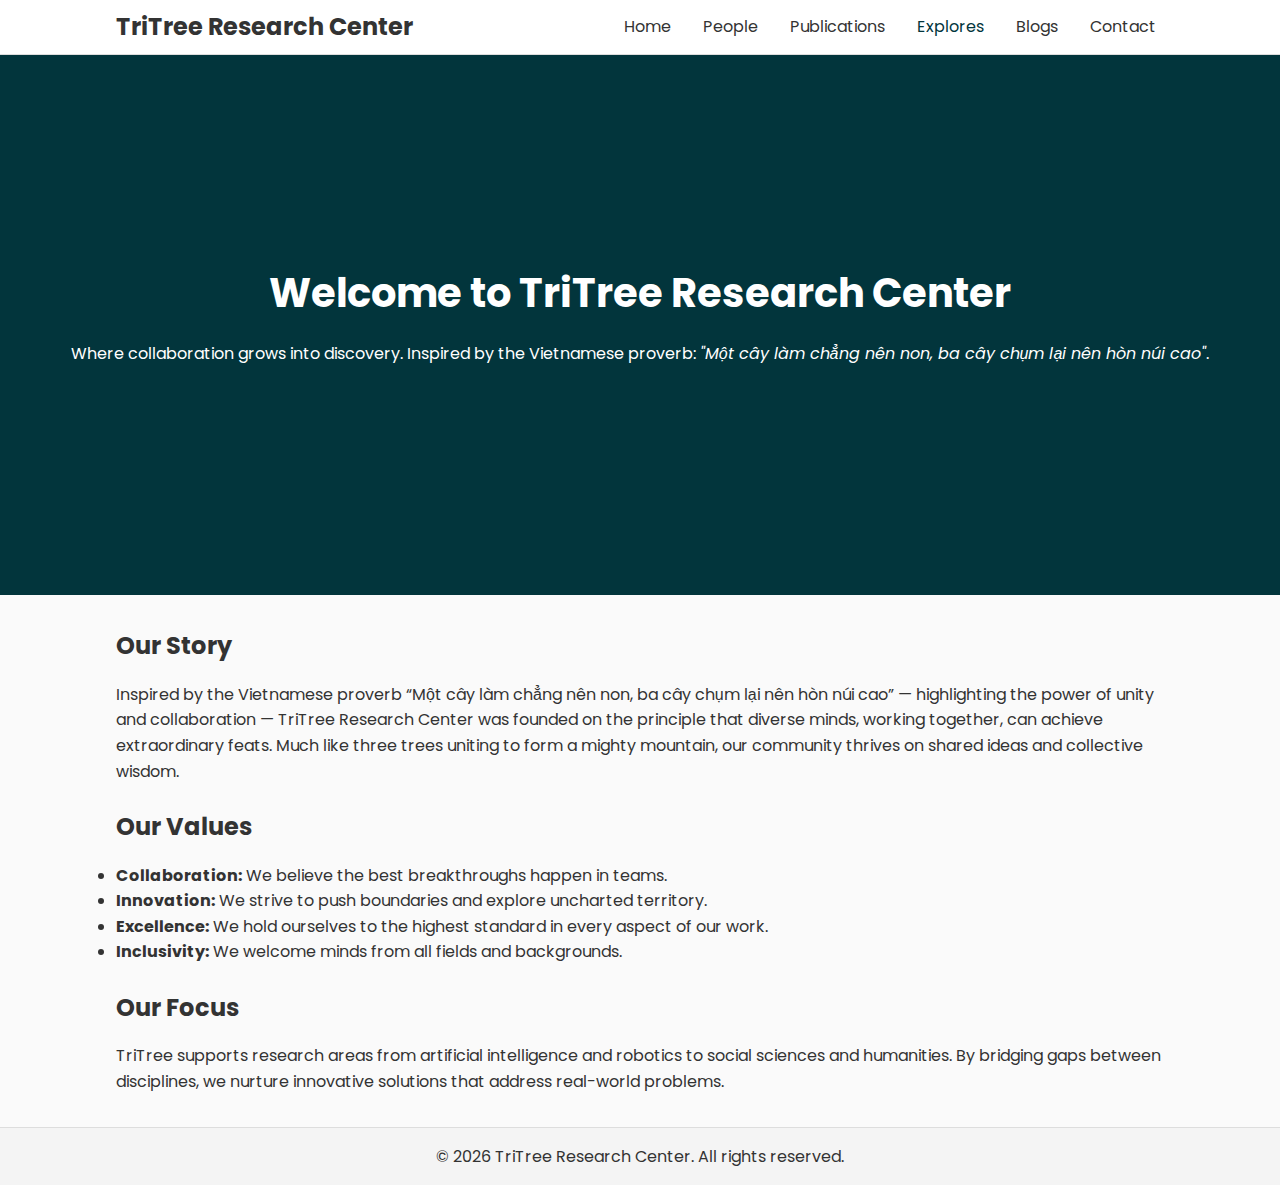
<file: index.html>
<!DOCTYPE html>
<html lang="en">
<head>
  <meta charset="UTF-8" />
  <meta name="viewport" content="width=device-width, initial-scale=1.0" />
  <title>TriTree Research Center</title>

  <link rel="preconnect" href="https://fonts.googleapis.com" />
  <link rel="preconnect" href="https://fonts.gstatic.com" crossorigin />
  <link href="https://fonts.googleapis.com/css2?family=Poppins:wght@300;400;500;700&display=swap" rel="stylesheet" />

  <link rel="stylesheet" href="style.css" />
</head>
<body>
  <!-- Navigation -->
  <header class="main-header">
    <nav class="navbar">
      <div class="logo">TriTree Research Center</div>
      <ul class="nav-links" id="navLinks">
        <li><a href="index.html">Home</a></li>
        <li><a href="people.html">People</a></li>
        <li><a href="publications.html">Publications</a></li>
        <li><a href="explores.html" class="active">Explores</a></li>
        <li><a href="blogs.html">Blogs</a></li>
        <li><a href="contact.html">Contact</a></li>
      </ul>
      <button class="nav-toggle" id="navToggle" onclick="toggleNav()">☰</button>
    </nav>
  </header>

  <!-- Hero Section -->
  <section class="hero">
    <div class="hero-text">
      <h1>Welcome to TriTree Research Center</h1>
      <p>
        Where collaboration grows into discovery. Inspired by the Vietnamese proverb:
        <em>"Một cây làm chẳng nên non, ba cây chụm lại nên hòn núi cao"</em>.
      </p>
    </div>
  </section>

  <!-- Main Content -->
  <section class="content">
    <h2>Our Story</h2>
    <p>
      Inspired by the Vietnamese proverb “Một cây làm chẳng nên non, ba cây chụm lại nên hòn núi cao” — highlighting the power of unity and collaboration — TriTree Research Center was founded on the principle that diverse minds, working together, can achieve extraordinary feats. Much like three trees uniting to form a mighty mountain, our community thrives on shared ideas and collective wisdom.
    </p>

    <h2>Our Values</h2>
    <ul>
      <li><strong>Collaboration:</strong> We believe the best breakthroughs happen in teams.</li>
      <li><strong>Innovation:</strong> We strive to push boundaries and explore uncharted territory.</li>
      <li><strong>Excellence:</strong> We hold ourselves to the highest standard in every aspect of our work.</li>
      <li><strong>Inclusivity:</strong> We welcome minds from all fields and backgrounds.</li>
    </ul>

    <h2>Our Focus</h2>
    <p>
      TriTree supports research areas from artificial intelligence and robotics to social sciences and humanities. By bridging gaps between disciplines, we nurture innovative solutions that address real-world problems.
    </p>
  </section>

  <!-- Footer -->
  <footer class="main-footer">
    <p>&copy; <span id="year"></span> TriTree Research Center. All rights reserved.</p>
  </footer>

  <script src="script.js"></script>
</body>
</html>
</file>
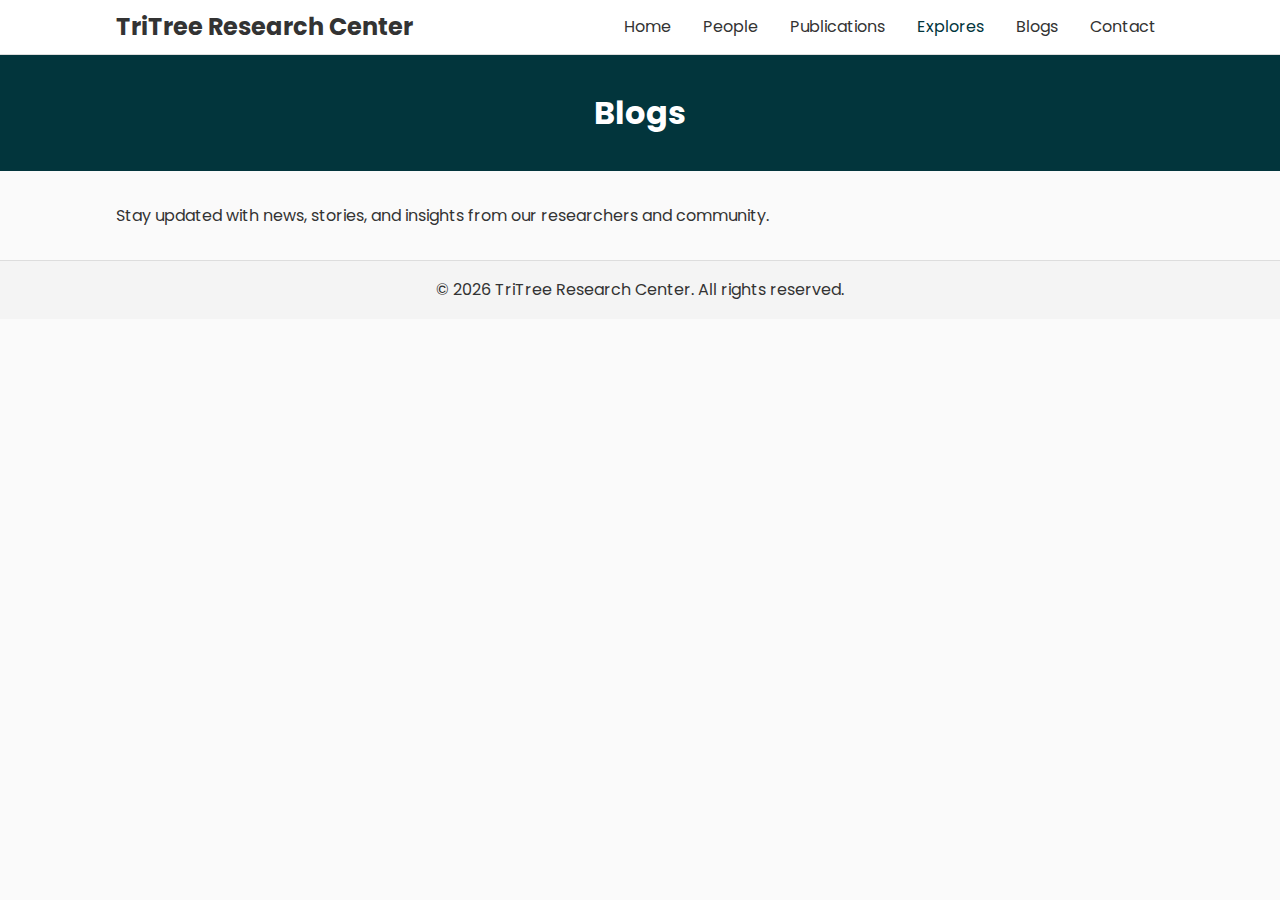
<file: blogs.html>
<!DOCTYPE html>
<html lang="en">
<head>
  <meta charset="UTF-8" />
  <meta name="viewport" content="width=device-width, initial-scale=1.0"/>
  <title>Blogs | TriTree Research Center</title>

  <link rel="preconnect" href="https://fonts.googleapis.com" />
  <link rel="preconnect" href="https://fonts.gstatic.com" crossorigin />
  <link 
    href="https://fonts.googleapis.com/css2?family=Poppins:wght@300;400;500;700&display=swap" 
    rel="stylesheet"
  />
  
  <link rel="stylesheet" href="style.css" />
</head>
<body>
    <!-- Navigation -->
    <header class="main-header">
      <nav class="navbar">
        <div class="logo">TriTree Research Center</div>
        <ul class="nav-links" id="navLinks">
          <li><a href="index.html">Home</a></li>
          <li><a href="people.html">People</a></li>
          <li><a href="publications.html">Publications</a></li>
          <li><a href="explores.html" class="active">Explores</a></li>
          <li><a href="blogs.html">Blogs</a></li>
          <li><a href="contact.html">Contact</a></li>
        </ul>
        <!-- Optional Mobile Menu Button -->
        <button class="nav-toggle" id="navToggle" onclick="toggleNav()">☰</button>
      </nav>
    </header>

  <section class="page-header">
    <h1>Blogs</h1>
  </section>

  <section class="content">
    <p>Stay updated with news, stories, and insights from our researchers and community.</p>
    <!-- Add blog articles here -->
  </section>

  <footer class="main-footer">
    <p>&copy; <span id="year"></span> TriTree Research Center. All rights reserved.</p>
  </footer>

  <script src="script.js"></script>
</body>
</html>
</file>
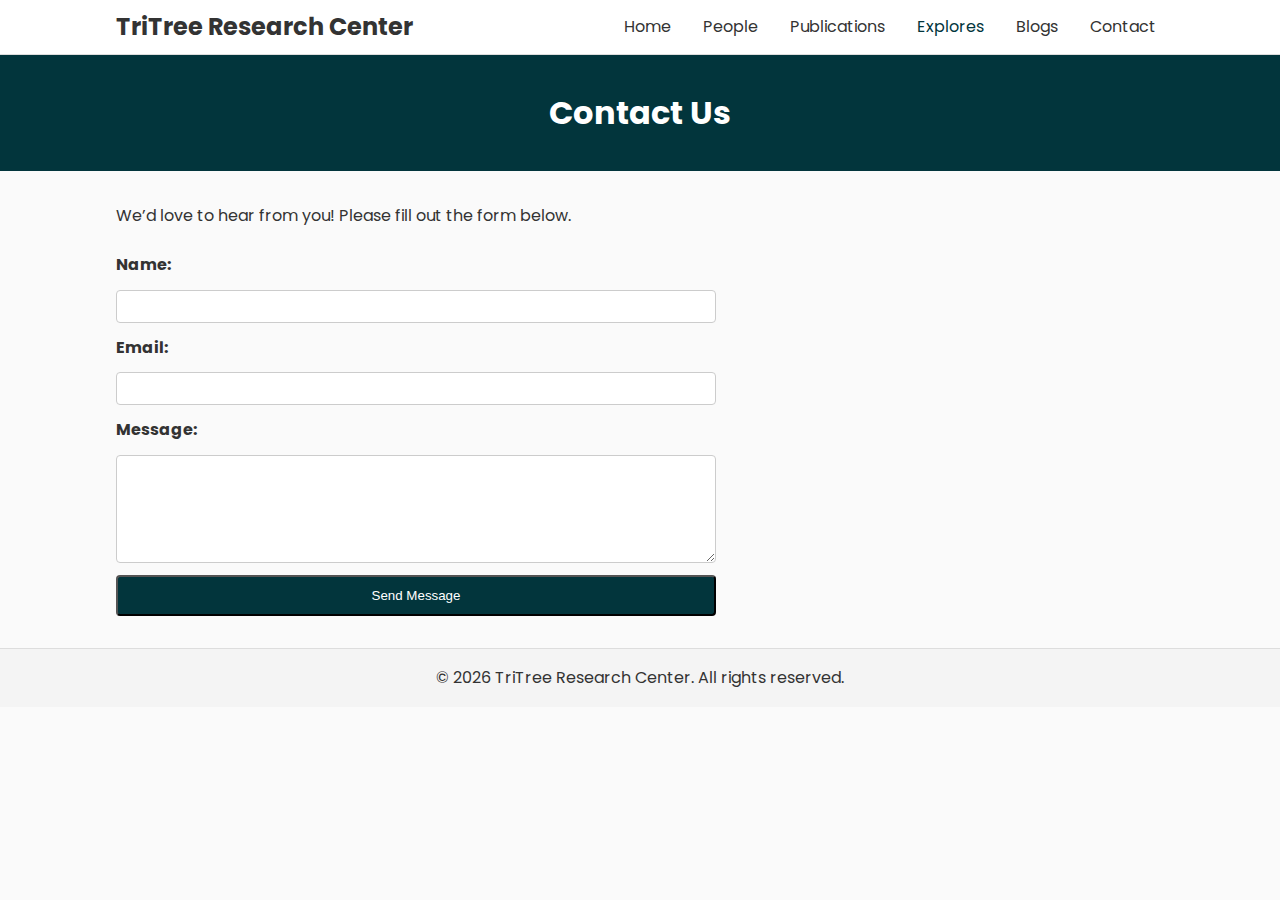
<file: contact.html>
<!DOCTYPE html>
<html lang="en">
<head>
  <meta charset="UTF-8" />
  <meta name="viewport" content="width=device-width, initial-scale=1.0"/>
  <title>Contact | TriTree Research Center</title>

  <link rel="preconnect" href="https://fonts.googleapis.com" />
  <link rel="preconnect" href="https://fonts.gstatic.com" crossorigin />
  <link 
    href="https://fonts.googleapis.com/css2?family=Poppins:wght@300;400;500;700&display=swap" 
    rel="stylesheet"
  />
  
  <link rel="stylesheet" href="style.css" />
</head>
<body>
  <!-- Navigation -->
  <header class="main-header">
    <nav class="navbar">
      <div class="logo">TriTree Research Center</div>
      <ul class="nav-links" id="navLinks">
        <li><a href="index.html">Home</a></li>
        <li><a href="people.html">People</a></li>
        <li><a href="publications.html">Publications</a></li>
        <li><a href="explores.html" class="active">Explores</a></li>
        <li><a href="blogs.html">Blogs</a></li>
        <li><a href="contact.html">Contact</a></li>
      </ul>
      <!-- Optional Mobile Menu Button -->
      <button class="nav-toggle" id="navToggle" onclick="toggleNav()">☰</button>
    </nav>
  </header>

  <!-- Page Header -->
  <section class="page-header">
    <h1>Contact Us</h1>
  </section>

  <!-- Contact Form -->
  <section class="content">
    <p>We’d love to hear from you! Please fill out the form below.</p>
    <form class="contact-form" action="#" method="post">
      <label for="name">Name:</label>
      <input type="text" id="name" name="name" required />

      <label for="email">Email:</label>
      <input type="email" id="email" name="email" required />

      <label for="message">Message:</label>
      <textarea id="message" name="message" rows="6" required></textarea>

      <button type="submit" class="btn">Send Message</button>
    </form>
  </section>

  <!-- Footer -->
  <footer class="main-footer">
    <p>&copy; <span id="year"></span> TriTree Research Center. All rights reserved.</p>
  </footer>

  <script src="script.js"></script>
</body>
</html>
</file>
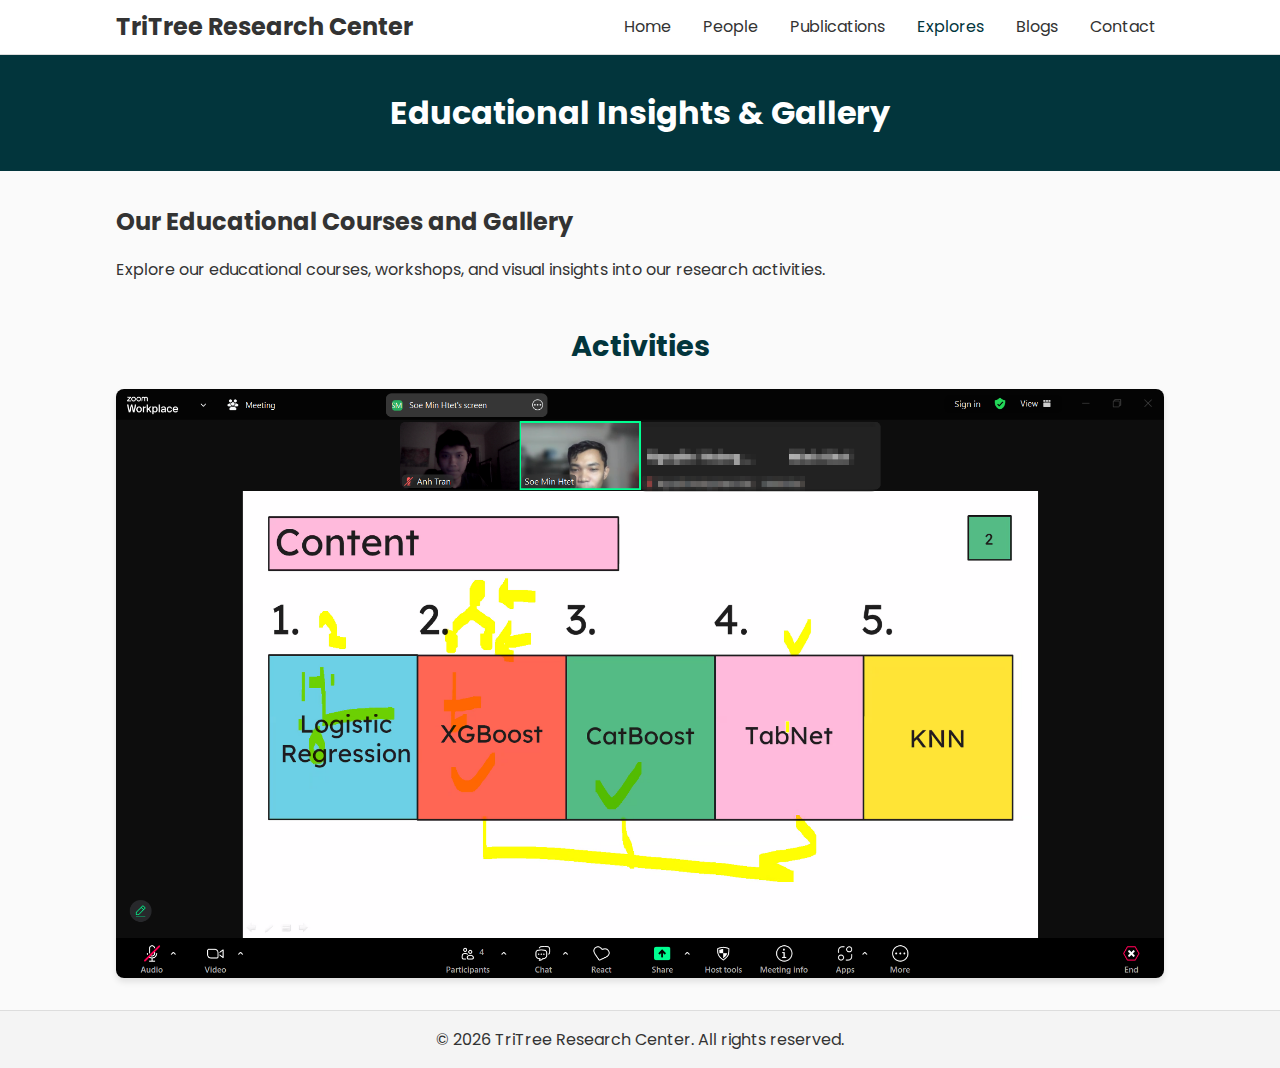
<file: explores.html>
<!DOCTYPE html>
<html lang="en">
<head>
  <meta charset="UTF-8" />
  <meta name="viewport" content="width=device-width, initial-scale=1.0"/>
  <title>Explores | TriTree Research Center</title>

  <link rel="preconnect" href="https://fonts.googleapis.com" />
  <link rel="preconnect" href="https://fonts.gstatic.com" crossorigin />
  <link 
    href="https://fonts.googleapis.com/css2?family=Poppins:wght@300;400;500;700&display=swap" 
    rel="stylesheet"
  />
  
  <link rel="stylesheet" href="style.css" />

  <style>
    .gallery-container {
      display: grid;
      grid-template-columns: repeat(auto-fit, minmax(200px, 1fr));
      gap: 16px;
      margin-top: 20px;
    }

    .gallery-container img {
      width: 100%;
      height: auto; /* Maintain aspect ratio */
      object-fit: contain; /* Show entire image */
      border-radius: 8px;
      box-shadow: 0 4px 6px rgba(0,0,0,0.1);
    }


    .section-title {
      margin-top: 40px;
      margin-bottom: 20px;
      font-size: 1.8rem;
      text-align: center;
      color: #02353c;
    }
  </style>
</head>
<body>
    <!-- Navigation -->
    <header class="main-header">
      <nav class="navbar">
        <div class="logo">TriTree Research Center</div>
        <ul class="nav-links" id="navLinks">
          <li><a href="index.html">Home</a></li>
          <li><a href="people.html">People</a></li>
          <li><a href="publications.html">Publications</a></li>
          <li><a href="explores.html" class="active">Explores</a></li>
          <li><a href="blogs.html">Blogs</a></li>
          <li><a href="contact.html">Contact</a></li>
        </ul>
        <!-- Optional Mobile Menu Button -->
        <button class="nav-toggle" id="navToggle" onclick="toggleNav()">☰</button>
      </nav>
    </header>

  <section class="page-header">
    <h1>Educational Insights & Gallery</h1>
  </section>

  <section class="content">
    <h2>Our Educational Courses and Gallery</h2>
    <p>Explore our educational courses, workshops, and visual insights into our research activities.</p>

    <h2 class="section-title">Activities</h2>
    <div class="gallery-container">
      <img src="images\gallery\2025_Research\20250307_Classroom.png" alt="Classroom activity 1">
      <!-- <img src="images\gallery\2025_Research\20250307_Classroom_02.png" alt="Classroom activity 2"> -->
      <!-- <img src="path-to-image3.jpg" alt="Classroom activity 3">
      <img src="path-to-image4.jpg" alt="Classroom activity 4">
      <img src="path-to-image5.jpg" alt="Classroom activity 5">
      <img src="path-to-image6.jpg" alt="Classroom activity 6">
      <img src="path-to-image7.jpg" alt="Classroom activity 7">
      <img src="path-to-image8.jpg" alt="Classroom activity 8"> -->
    </div>
  </section>

  <footer class="main-footer">
    <p>&copy; <span id="year"></span> TriTree Research Center. All rights reserved.</p>
  </footer>

  <script src="script.js"></script>
</body>
</html>
</file>
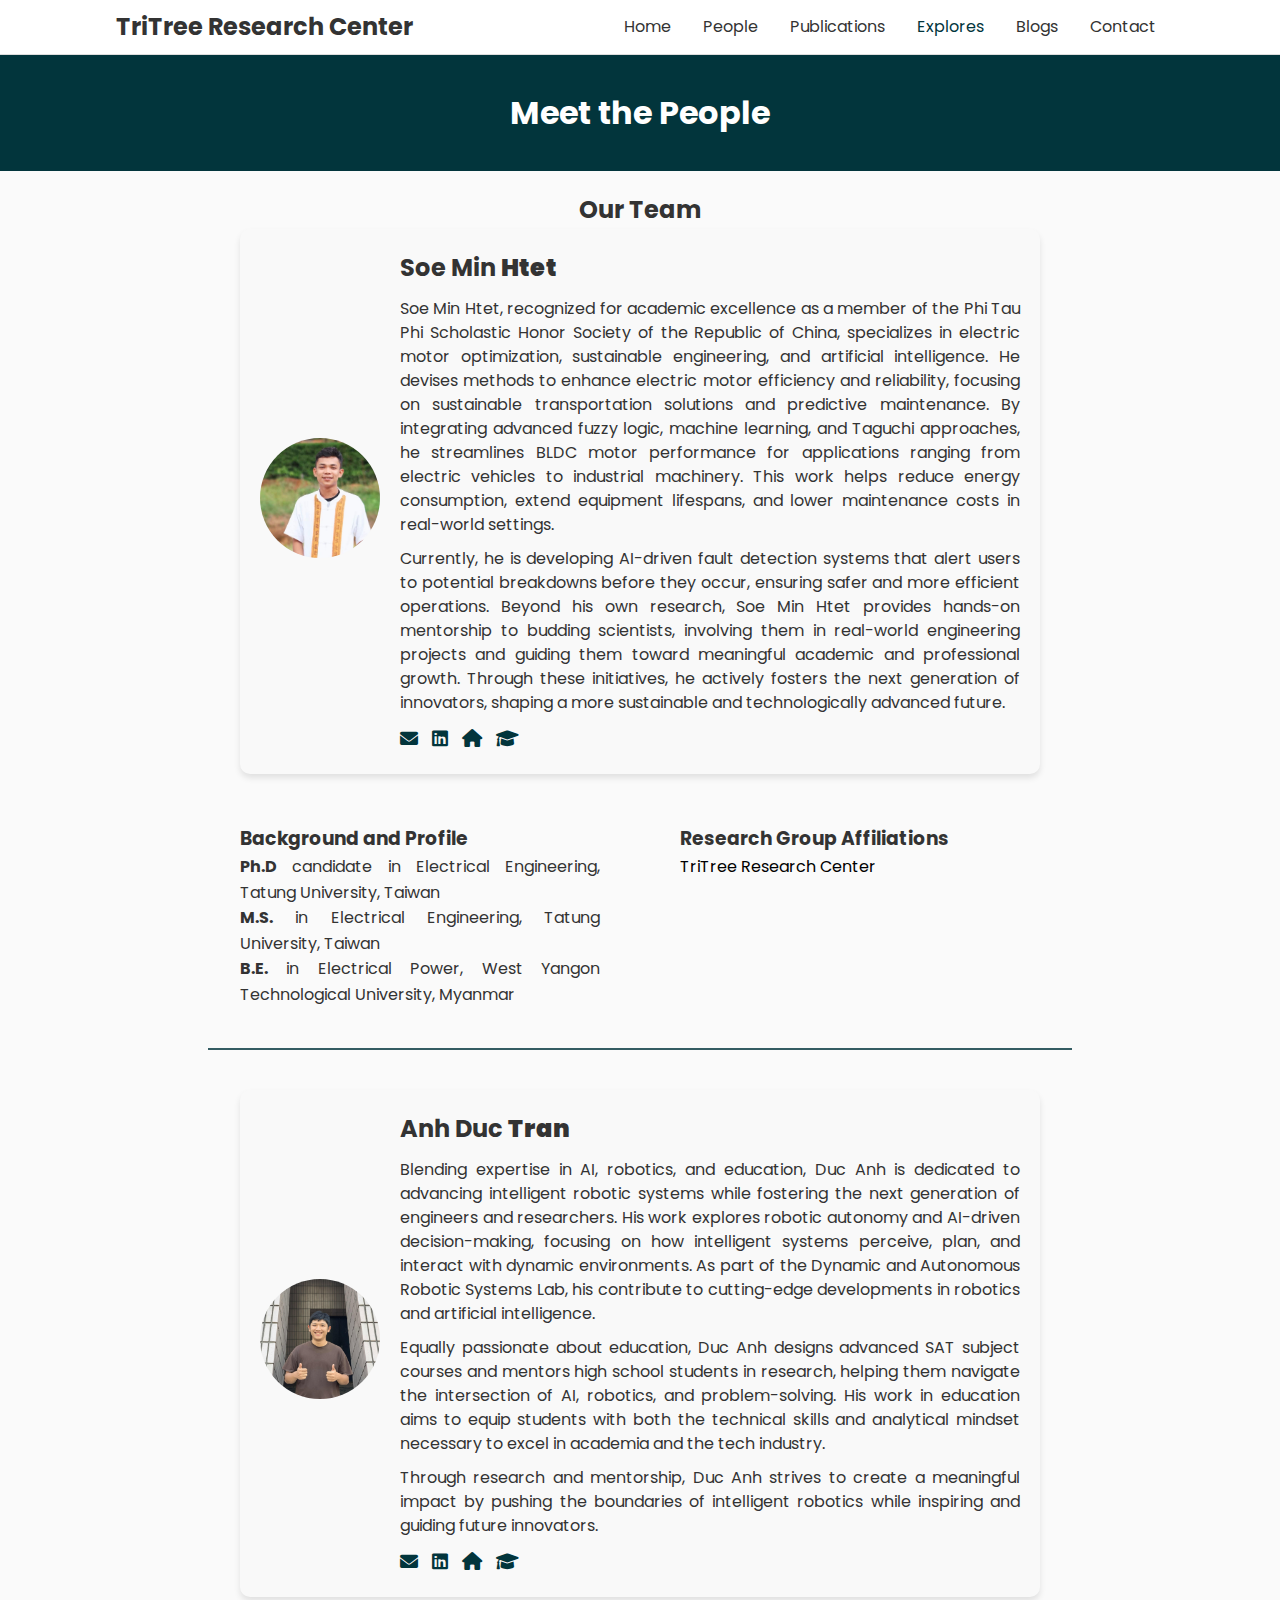
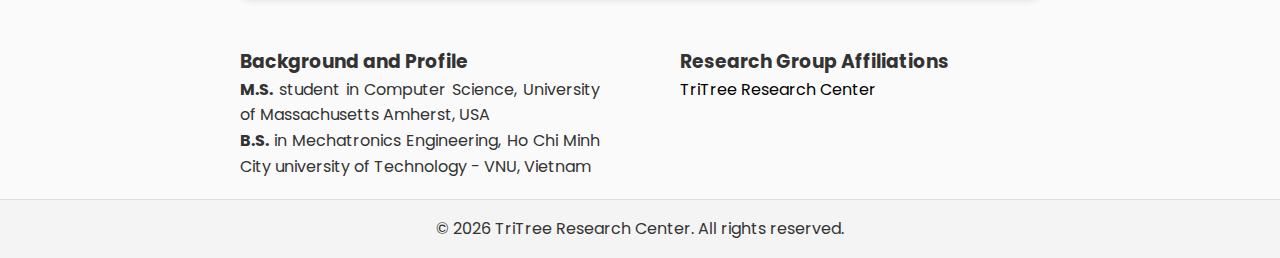
<file: people.html>
<!DOCTYPE html>
<html lang="en">

<head>
  <meta charset="UTF-8" />
  <meta name="viewport" content="width=device-width, initial-scale=1.0" />
  <title>People | TriTree Research Center</title>

  <link rel="preconnect" href="https://fonts.googleapis.com" />
  <link rel="preconnect" href="https://fonts.gstatic.com" crossorigin />
  <link href="https://fonts.googleapis.com/css2?family=Poppins:wght@300;400;500;700&display=swap" rel="stylesheet" />

  <!-- Font Awesome for Icons -->
  <link rel="stylesheet" href="https://cdnjs.cloudflare.com/ajax/libs/font-awesome/6.0.0/css/all.min.css">

  <link rel="stylesheet" href="style.css" />
</head>

<body>
  <!-- Navigation Bar -->
  <header class="main-header">
    <nav class="navbar">
      <div class="logo">TriTree Research Center</div>
      <ul class="nav-links" id="navLinks">
        <li><a href="index.html">Home</a></li>
        <li><a href="people.html">People</a></li>
        <li><a href="publications.html">Publications</a></li>
        <li><a href="explores.html" class="active">Explores</a></li>
        <li><a href="blogs.html">Blogs</a></li>
        <li><a href="contact.html">Contact</a></li>
      </ul>
      <button class="nav-toggle" id="navToggle" onclick="toggleNav()">☰</button>
    </nav>
  </header>

  <!-- Page Header -->
  <section class="page-header">
    <h1>Meet the People</h1>
  </section>

  <!-- Faculty/People Section -->
  <section class="faculty-profile">
    <h2>Our Team</h2>

    <div class="faculty-container">
      <!-- Faculty Member 1 -->
      <div class="faculty-card">
        <div class="faculty-image">
          <img src="images/faculty/faculty_soe_min_htet.jpg" alt="Soe Min Htet">
        </div>
        <div class="faculty-info">
          <h3>Soe Min <strong>Htet</strong></h3>
          <!-- <p class="faculty-title">(Chair)</p> -->
          <p class="faculty-desc">
            Soe Min Htet, recognized for academic excellence as a member of the Phi Tau Phi Scholastic Honor Society
            of the Republic of China, specializes in electric motor optimization, sustainable engineering, and artificial
            intelligence. He devises methods to enhance electric motor efficiency and reliability, focusing on sustainable
            transportation solutions and predictive maintenance. By integrating advanced fuzzy logic, machine learning, and
            Taguchi approaches, he streamlines BLDC motor performance for applications ranging from electric vehicles to
            industrial machinery. This work helps reduce energy consumption, extend equipment lifespans, and lower maintenance
            costs in real-world settings.
          </p>

          <p class="faculty-desc">
            Currently, he is developing AI-driven fault detection systems that alert users to potential breakdowns before
            they occur, ensuring safer and more efficient operations. Beyond his own research, Soe Min Htet provides hands-on
            mentorship to budding scientists, involving them in real-world engineering projects and guiding them toward
            meaningful academic and professional growth. Through these initiatives, he actively fosters the next generation
            of innovators, shaping a more sustainable and technologically advanced future.
          </p>

          <div class="social-icons">
            <a href="#"><i class="fas fa-envelope"></i></a>
            <a href="#"><i class="fab fa-linkedin"></i></a>
            <a href="#"><i class="fas fa-home"></i></a>
            <a href="#"><i class="fas fa-graduation-cap"></i></a>
          </div>
        </div>
      </div>

      <!-- Background and Research -->
      <div class="faculty-details">
        <div class="faculty-background">
          <h3>Background and Profile</h3>
          <p><strong>Ph.D</strong> candidate in Electrical Engineering, Tatung University, Taiwan</p>
          <p><strong>M.S.</strong> in Electrical Engineering, Tatung University, Taiwan</p>
          <p><strong>B.E.</strong> in Electrical Power, West Yangon Technological University, Myanmar</p>
        </div>

        <div class="faculty-research">
          <h3>Research Group Affiliations</h3>
          <ul>
            <li><a href="#">TriTree Research Center</a></li>
            <!-- <li><a href="#">ABC</a></li> -->
          </ul>
        </div>

      </div>
      <!-- Divider Line -->
      <hr class="faculty-divider">

      <!-- Faculty Member 2 -->
      <div class="faculty-card">
        <div class="faculty-image">
          <img src="images/faculty/faculty_duc_anh_tran.jpg" alt="Anh Duc Tran">
        </div>
        <div class="faculty-info">
          <h3>Anh Duc <strong>Tran</strong></h3>
          <!-- <p class="faculty-title">(Chair)</p> -->
          <p class="faculty-desc">
            Blending expertise in AI, robotics, and education, Duc Anh is dedicated to advancing intelligent
            robotic systems while fostering the next generation of engineers and researchers. His work explores
            robotic autonomy and AI-driven decision-making, focusing on how intelligent systems perceive, plan,
            and interact with dynamic environments. As part of the Dynamic and Autonomous Robotic Systems Lab, his
            contribute to cutting-edge developments in robotics and artificial intelligence.
          </p>

          <p class="faculty-desc">
            Equally passionate about education, Duc Anh designs advanced SAT subject courses and mentors high school
            students in research, helping them navigate the intersection of AI, robotics, and problem-solving.
            His work in education aims to equip students with both the technical skills and analytical mindset necessary
            to excel in academia and the tech industry.
          </p>

          <p class="faculty-desc">
            Through research and mentorship, Duc Anh strives to create a meaningful impact by pushing the boundaries of
            intelligent robotics while inspiring and guiding future innovators.
          </p>

          <div class="social-icons">
            <a href="#"><i class="fas fa-envelope"></i></a>
            <a href="#"><i class="fab fa-linkedin"></i></a>
            <a href="#"><i class="fas fa-home"></i></a>
            <a href="#"><i class="fas fa-graduation-cap"></i></a>
          </div>
        </div>
      </div>

      <!-- Background and Research -->
      <div class="faculty-details">
        <div class="faculty-background">
          <h3>Background and Profile</h3>
          <p><strong>M.S.</strong> student in Computer Science, University of Massachusetts Amherst, USA</p>
          <p><strong>B.S.</strong> in Mechatronics Engineering, Ho Chi Minh City university of Technology - VNU, Vietnam
          </p>
        </div>

        <div class="faculty-research">
          <h3>Research Group Affiliations</h3>
          <ul>
            <li><a href="#">TriTree Research Center</a></li>
          </ul>
        </div>
      </div>
    </div>
  </section>

  <footer class="main-footer">
    <p>&copy; <span id="year"></span> TriTree Research Center. All rights reserved.</p>
  </footer>

  <script src="script.js"></script>
</body>

</html>
</file>
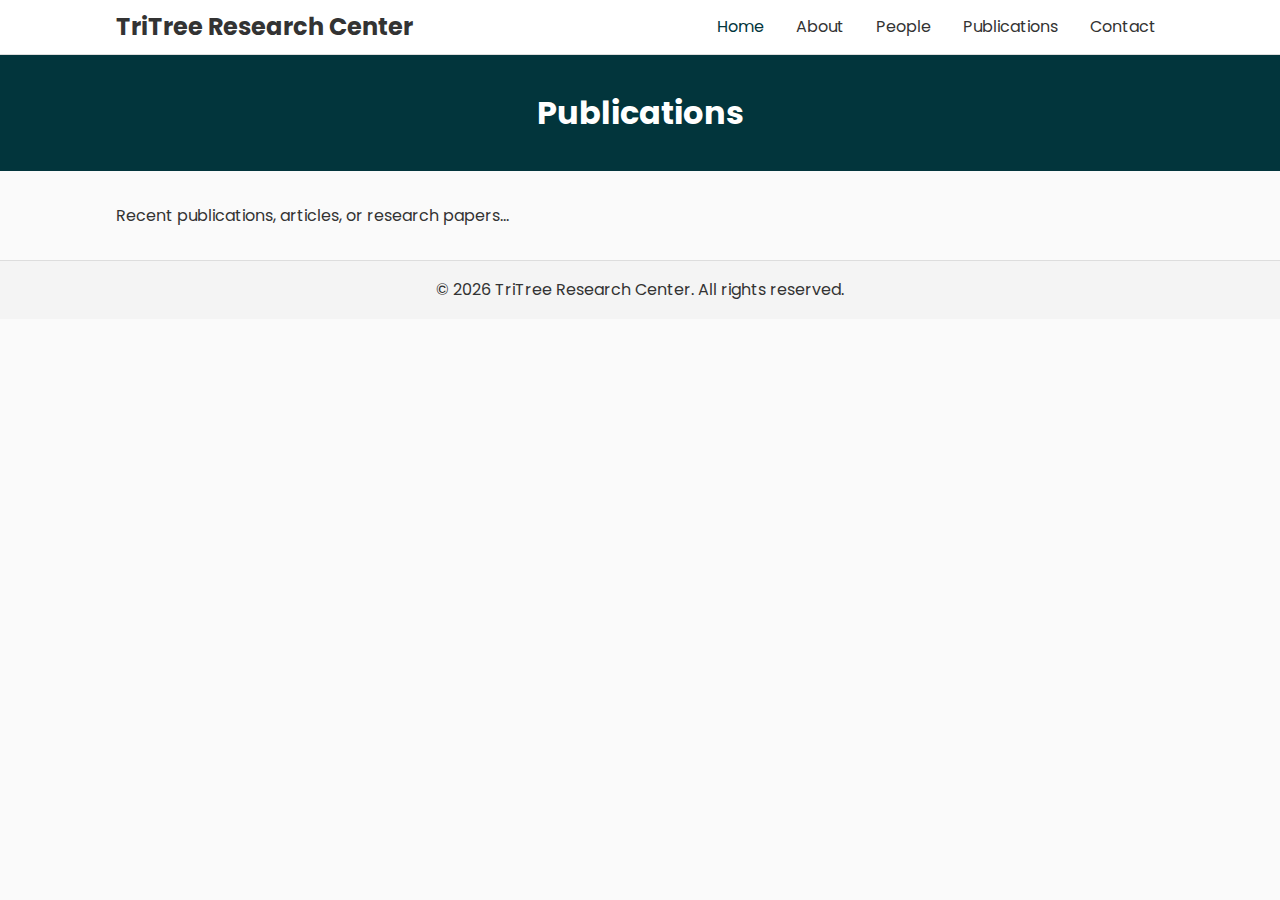
<file: publications.html>
<!DOCTYPE html>
<html lang="en">
<head>
  <meta charset="UTF-8" />
  <meta name="viewport" content="width=device-width, initial-scale=1.0"/>
  <title>Publications | TriTree Research Center</title>

  <link rel="preconnect" href="https://fonts.googleapis.com" />
  <link rel="preconnect" href="https://fonts.gstatic.com" crossorigin />
  <link 
    href="https://fonts.googleapis.com/css2?family=Poppins:wght@300;400;500;700&display=swap" 
    rel="stylesheet"
  />
  
  <link rel="stylesheet" href="style.css" />
</head>
<body>
  <!-- Reuse the same navigation if needed -->
  <header class="main-header">
    <nav class="navbar">
      <div class="logo">TriTree Research Center</div>
      <ul class="nav-links" id="navLinks">
        <li><a href="index.html" class="active">Home</a></li>
        <li><a href="about.html">About</a></li>
        <li><a href="people.html">People</a></li>
        <li><a href="publications.html">Publications</a></li>
        <li><a href="contact.html">Contact</a></li>
      </ul>
      <button class="nav-toggle" id="navToggle" onclick="toggleNav()">☰</button>
    </nav>
  </header>

  <section class="page-header">
    <h1>Publications</h1>
  </section>

  <section class="content">
    <p>Recent publications, articles, or research papers...</p>
    <!-- You can add a detailed list, images, or links to PDFs -->
  </section>

  <footer class="main-footer">
    <p>&copy; <span id="year"></span> TriTree Research Center. All rights reserved.</p>
  </footer>

  <script src="script.js"></script>
</body>
</html>
</file>
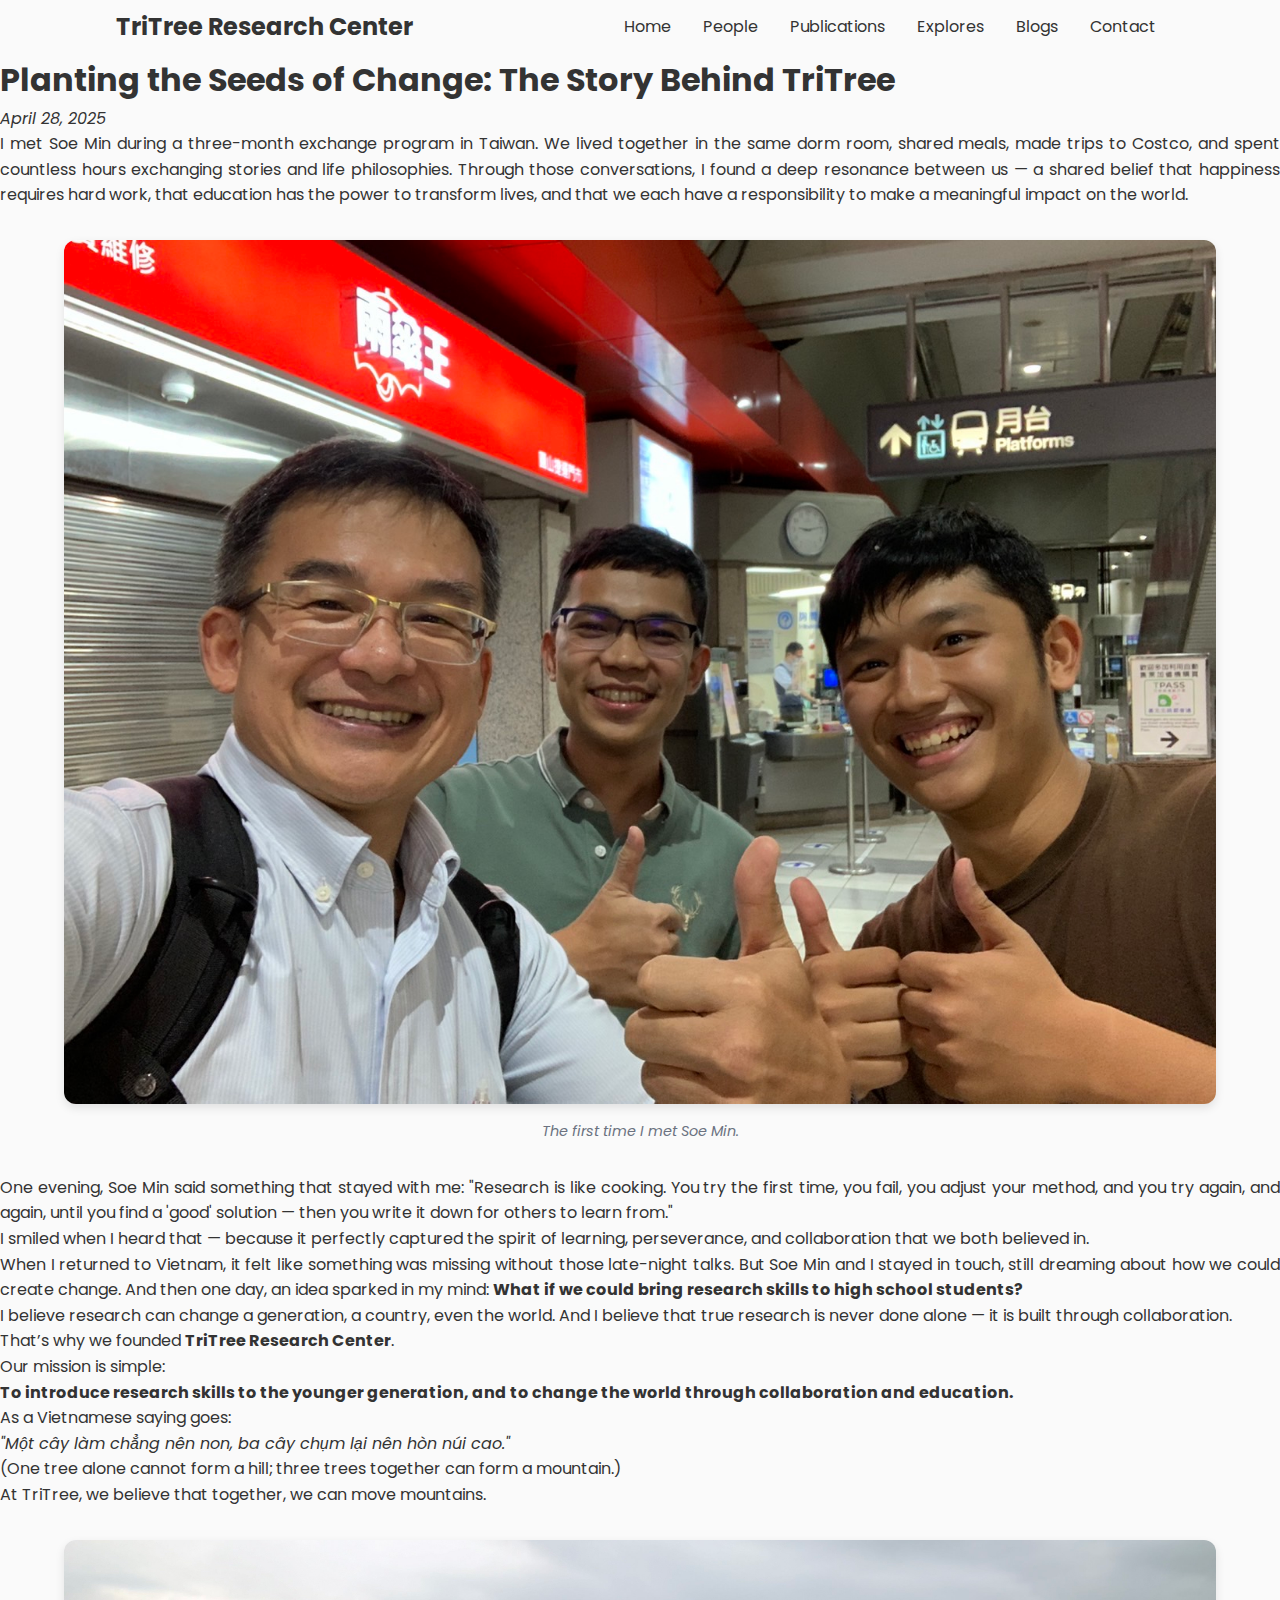
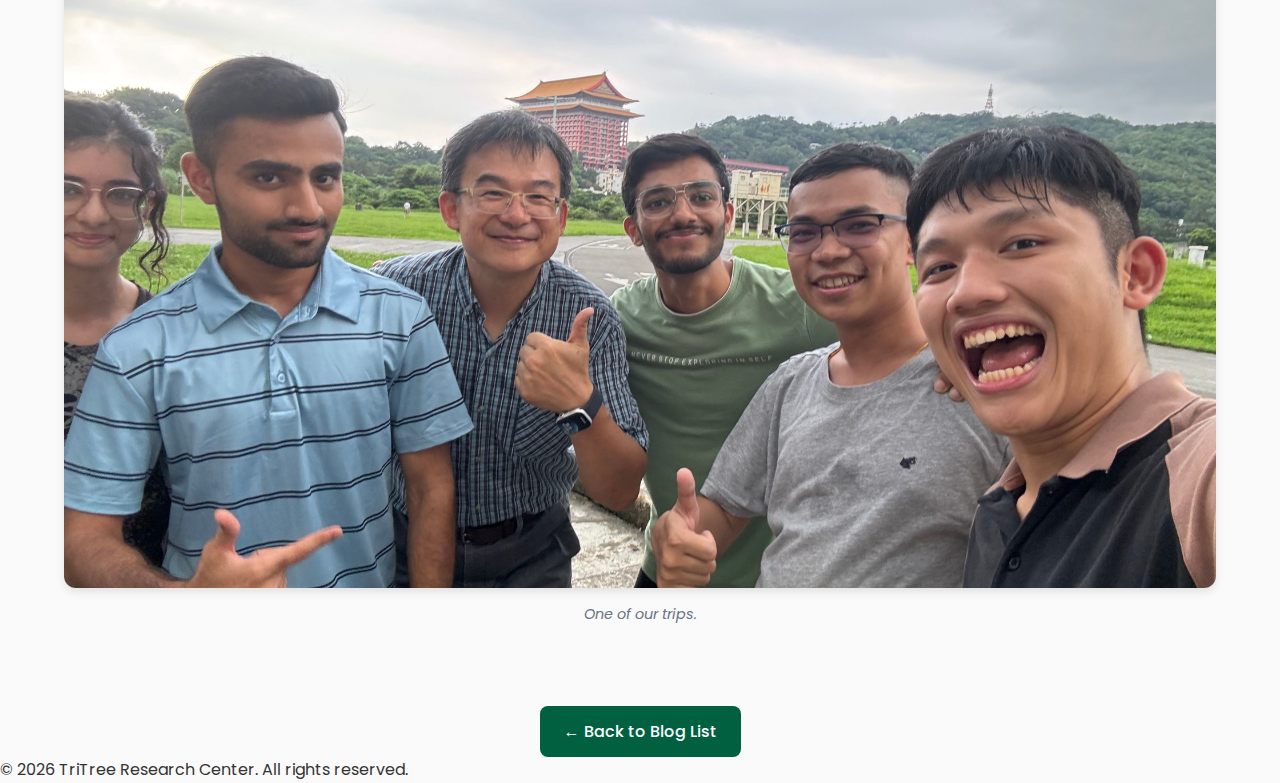
<file: blogs/20250428_planting_the_seeds.html>
<!DOCTYPE html>
<html lang="en">
<head>
  <meta charset="UTF-8">
  <meta name="viewport" content="width=device-width, initial-scale=1">
  <title>Planting the Seeds of Change | TriTree Research Center</title>

  <link href="https://fonts.googleapis.com/css2?family=Poppins:wght@300;400;500;700&display=swap" rel="stylesheet">
  <link rel="stylesheet" href="../style.css">
  <script src="../script.js" defer></script>
</head>

<style>
  section p {
    text-align: justify;
  }

  .back-button {
    display: inline-block;
    margin-top: 2rem;
    padding: 0.8rem 1.5rem;
    background-color: #006040;
    color: white;
    border-radius: 8px;
    text-decoration: none;
    font-weight: 500;
    font-size: 1rem;
    transition: background-color 0.3s ease, transform 0.2s ease;
  }

  .back-button:hover {
    background-color: #014444;
    transform: translateY(-2px);
  }
</style>

<body>

  <!-- Navigation -->
  <header>
    <nav class="navbar">
      <div class="logo">TriTree Research Center</div>
      <ul class="nav-links" id="navLinks">
        <li><a href="../index.html">Home</a></li>
        <li><a href="../people.html">People</a></li>
        <li><a href="../publications.html">Publications</a></li>
        <li><a href="../explores.html">Explores</a></li>
        <li><a href="../blogs.html">Blogs</a></li>
        <li><a href="../contact.html">Contact</a></li>
      </ul>
      <button class="nav-toggle" id="navToggle" aria-label="Toggle navigation menu">☰</button>
    </nav>
  </header>

  <!-- Blog Content -->
  <section>
    <h1>Planting the Seeds of Change: The Story Behind TriTree</h1>
    <p><em>April 28, 2025</em></p>

    <p>I met Soe Min during a three-month exchange program in Taiwan. We lived together in the same dorm room, shared meals, made trips to Costco, and spent countless hours exchanging stories and life philosophies. Through those conversations, I found a deep resonance between us — a shared belief that happiness requires hard work, that education has the power to transform lives, and that we each have a responsibility to make a meaningful impact on the world.</p>

    <div style="text-align: center; margin: 2rem 0;">
        <img src="../images/blogs/20250428_planting_the_seeds/IMG_8235.JPG" alt="Friendship in Taiwan" style="max-width: 90%; height: auto; border-radius: 12px; box-shadow: 0 4px 10px rgba(0,0,0,0.1);">
        <p style="font-size: 0.9rem; color: #6b7280; margin-top: 0.5rem; text-align: center;"><em>The first time I met Soe Min.</em></p>
    </div>

    <p>One evening, Soe Min said something that stayed with me: "Research is like cooking. You try the first time, you fail, you adjust your method, and you try again, and again, until you find a 'good' solution — then you write it down for others to learn from."</p>

    <p>I smiled when I heard that — because it perfectly captured the spirit of learning, perseverance, and collaboration that we both believed in.</p>

    <p>When I returned to Vietnam, it felt like something was missing without those late-night talks. But Soe Min and I stayed in touch, still dreaming about how we could create change. And then one day, an idea sparked in my mind:
    <strong>What if we could bring research skills to high school students?</strong></p>

    <p>I believe research can change a generation, a country, even the world. And I believe that true research is never done alone — it is built through collaboration.</p>

    <p>That’s why we founded <strong>TriTree Research Center</strong>.<br>
    Our mission is simple:<br>
    <strong>To introduce research skills to the younger generation, and to change the world through collaboration and education.</strong></p>

    <p>As a Vietnamese saying goes:<br>
    <em>"Một cây làm chẳng nên non, ba cây chụm lại nên hòn núi cao."</em><br>
    (One tree alone cannot form a hill; three trees together can form a mountain.)</p>

    <p>At TriTree, we believe that together, we can move mountains.</p>

    <div style="text-align: center; margin: 2rem 0;">
        <img src="../images/blogs/20250428_planting_the_seeds/IMG_8332.jpg" alt="Our Trip Memories" style="max-width: 90%; height: auto; border-radius: 12px; box-shadow: 0 4px 10px rgba(0,0,0,0.1);">
        <p style="font-size: 0.9rem; color: #6b7280; margin-top: 0.5rem; text-align: center;"><em>One of our trips.</em></p>
    </div>

    <div style="text-align: center; margin-top: 3rem;">
      <a href="../blogs.html" class="back-button">← Back to Blog List</a>
    </div>
  </section>

  <!-- Footer -->
  <footer>
    <p>&copy; <span id="year"></span> TriTree Research Center. All rights reserved.</p>
  </footer>

</body>
</html>
</file>
<file: style.css>
/* Basic Reset & Global Styles */
* {
  margin: 0;
  padding: 0;
  box-sizing: border-box;
}

body {
  font-family: 'Poppins', sans-serif;
  color: #333;
  background-color: #fafafa;
  line-height: 1.6;
}

/* Header & Navigation */
.main-header {
  background-color: #ffffff;
  border-bottom: 1px solid #ddd;
}

.navbar {
  max-width: 1080px;
  margin: 0 auto;
  padding: 0.5rem 1rem;
  display: flex;
  align-items: center;
  justify-content: space-between;
}

.logo {
  font-size: 1.5rem;
  font-weight: bold;
}

.nav-links {
  list-style: none;
  display: flex;
  gap: 1rem;
}

.nav-links li {
  display: inline;
}

.nav-links a {
  text-decoration: none;
  color: #333;
  padding: 0.5rem;
  transition: color 0.3s ease;
}

.nav-links a:hover,
.nav-links a.active {
  color: #02353c;
}

/* Mobile Nav Toggle (Hidden on Desktop) */
.nav-toggle {
  display: none;
  font-size: 1.2rem;
  background: none;
  border: none;
  cursor: pointer;
}

/* Hero Section */
.hero {
  display: flex;
  justify-content: center;
  align-items: center;
  background-color: #02353c;
  height: 60vh;
  color: #fff;
  text-align: center;
}

.hero-text {
  background: none;
  padding: 2rem;
  border-radius: 0;
}

.hero h1 {
  font-size: 2.5rem;
  margin-bottom: 1rem;
}

.hero p {
  margin-bottom: 1.5rem;
}

.btn {
  display: inline-block;
  padding: 0.7rem 1.2rem;
  background-color: #02353c;
  color: #fff;
  text-decoration: none;
  border-radius: 4px;
  transition: background 0.3s ease;
}

.btn:hover {
  background-color: #000;
}

/* Page Header Section */
.page-header {
  background-color: #02353c;
  color: #fff;
  padding: 2rem 1rem;
  text-align: center;
}

/* Main Content Section */
.content {
  max-width: 1080px;
  margin: 2rem auto;
  padding: 0 1rem;
}

.content h2 {
  margin-bottom: 1rem;
}

.content p,
.content ul {
  margin-bottom: 1.5rem;
}

/* Faculty/People Section */
.faculty-profile {
  max-width: 1000px;
  margin: auto;
  padding: 20px;
  text-align: center;
}

.faculty-container {
  display: flex;
  flex-direction: column;
  align-items: center;
}

.faculty-card {
  display: flex;
  flex-direction: row;
  align-items: center;
  background: #f9f9f9;
  padding: 20px;
  border-radius: 10px;
  width: 100%;
  max-width: 800px;
  box-shadow: 0px 4px 6px rgba(0, 0, 0, 0.1);
  margin-bottom: 20px;
}

.faculty-image img {
  width: 120px;
  height: 120px;
  border-radius: 50%;
  object-fit: cover;
  margin-right: 20px;
}

.faculty-info {
  text-align: left;
}

.faculty-info h3 {
  font-size: 1.5rem;
  margin: 0;
}

.faculty-title {
  font-style: italic;
  color: gray;
}

.faculty-desc {
  font-size: 1rem;
  margin-top: 10px;
  line-height: 1.5;
  text-align: justify
}

.social-icons {
  margin-top: 10px;
}

.social-icons a {
  margin-right: 10px;
  text-decoration: none;
  font-size: 18px;
  color: #02353c;
}

/* Background & Research Section */
.faculty-details {
  display: flex;
  justify-content: space-between;
  margin-top: 30px;
  text-align: left;
  max-width: 800px;
}

.faculty-background,
.faculty-research {
  width: 45%;
  text-align: justify;
}

.faculty-research ul {
  list-style-type: none;
  padding: 0;
}

.faculty-research ul li {
  margin-bottom: 8px;
}

.faculty-research ul li a {
  text-decoration: none;
  color: #000000;
  font-weight: normal;
}

.faculty-research ul li a:hover {
  text-decoration: underline;
}


.faculty-divider {
  border: none;
  height: 2px; /* Makes the line thicker */
  background-color: #02353c; /* Dark green color */
  margin: 40px auto; /* Adds spacing above and below */
  width: 90%; /* Ensures it stretches nicely */
  opacity: 0.8; /* Slight transparency for a sleek look */
}


/* Contact Form */
.contact-form {
  display: flex;
  flex-direction: column;
  gap: 0.75rem;
  max-width: 600px;
}

.contact-form label {
  font-weight: bold;
}

.contact-form input,
.contact-form textarea {
  padding: 0.5rem;
  border: 1px solid #ccc;
  border-radius: 4px;
}

/* Footer */
.main-footer {
  background-color: #f4f4f4;
  padding: 1rem;
  text-align: center;
  border-top: 1px solid #ddd;
}

.main-footer p {
  margin: 0;
}

/* Responsive Design */
@media (max-width: 768px) {
  .nav-links {
    position: absolute;
    top: 70px;
    right: 0;
    background-color: #fff;
    flex-direction: column;
    align-items: flex-start;
    width: 200px;
    border-left: 1px solid #ddd;
    border-bottom: 1px solid #ddd;
    display: none;
    z-index: 999;
  }

  .nav-links li {
    width: 100%;
    border-bottom: 1px solid #ddd;
  }

  .nav-links li a {
    display: block;
    width: 100%;
  }

  .nav-toggle {
    display: inline-block;
  }

  /* Responsive Faculty Section */
  .faculty-card {
    flex-direction: column;
    align-items: center;
    text-align: center;
  }

  .faculty-image img {
    margin-right: 0;
    margin-bottom: 10px;
  }

  .faculty-details {
    flex-direction: column;
    text-align: center;
  }

  .faculty-background,
  .faculty-research {
    width: 100%;
    margin-bottom: 20px;
  }
}
</file>
